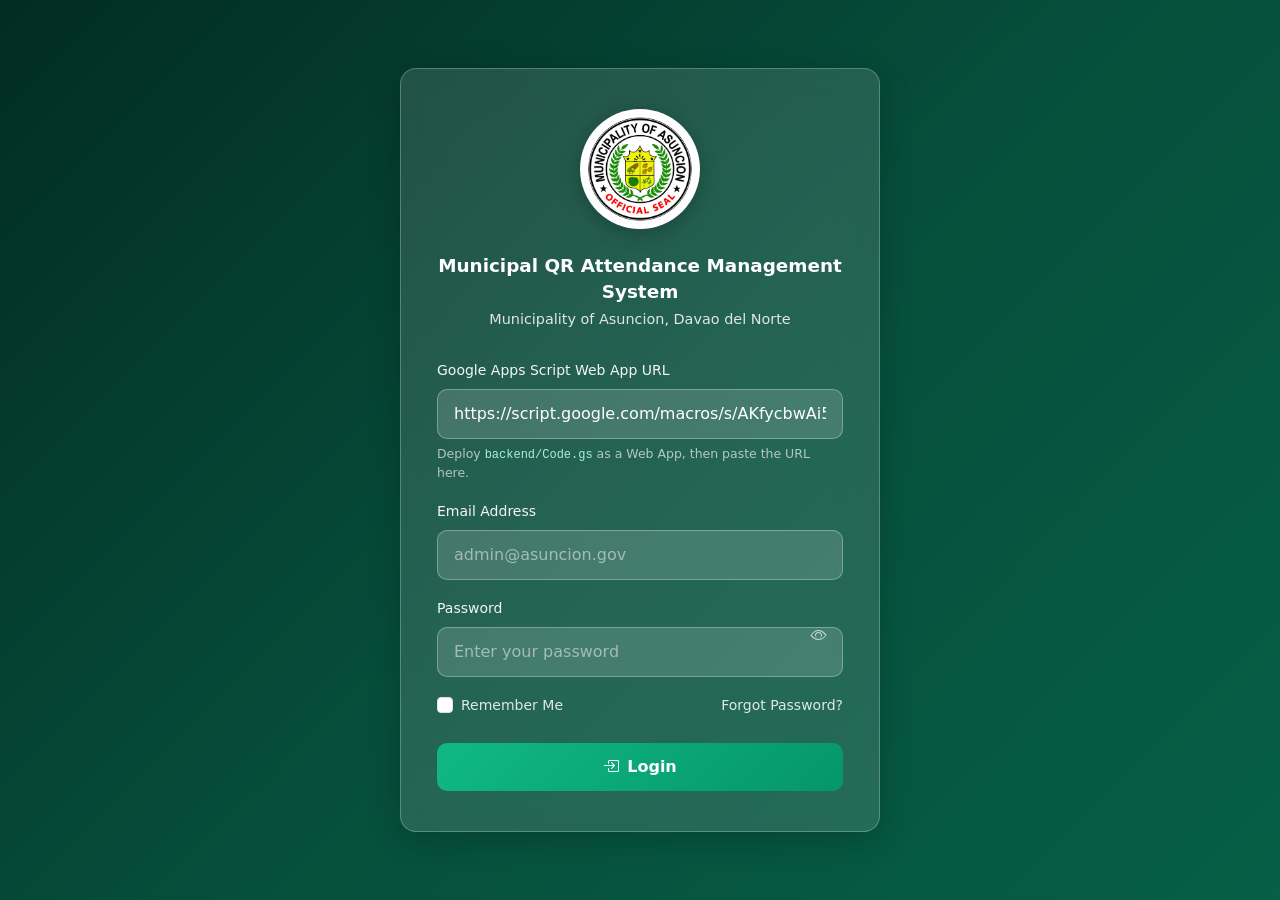
<file: index.html>
<!DOCTYPE html>
<html lang="en">
<head>
  <meta charset="UTF-8">
  <meta name="viewport" content="width=device-width, initial-scale=1.0">
  <title>Login - Municipal QR Attendance Management System</title>
  <link rel="preconnect" href="https://cdn.jsdelivr.net" crossorigin>
  <link rel="preconnect" href="https://script.google.com">
  <link rel="icon" href="assets/logos/favicon.svg" type="image/x-icon">
  <link href="https://cdn.jsdelivr.net/npm/bootstrap@5.3.3/dist/css/bootstrap.min.css" rel="stylesheet">
  <link href="https://cdn.jsdelivr.net/npm/bootstrap-icons@1.11.3/font/bootstrap-icons.min.css" rel="stylesheet">
  <link href="css/style.css" rel="stylesheet">
</head>
<body class="login-page">
  <div class="login-card">
    <div class="login-header">
      <img src="assets/logos/municipal-seal.png" alt="Municipal Seal" class="login-seal" width="120" height="120" fetchpriority="high" decoding="async">
      <img src="assets/logos/system-logo.svg" alt="System Logo" class="login-logo">
      <h1 data-system-name>Municipal QR Attendance Management System</h1>
      <p data-municipality-name>Municipality of Asuncion, Davao del Norte</p>
    </div>

    <div id="login-error" class="login-error mb-3"></div>

    <div id="api-config-notice" class="login-api-notice mb-3">
      <i class="bi bi-link-45deg me-1"></i>
      Connect your Google Apps Script Web App URL below before signing in.
    </div>

    <form id="login-form" class="login-form">
      <div class="mb-3">
        <label for="api-url" class="form-label">Google Apps Script Web App URL</label>
        <input type="url" class="form-control" id="api-url"
               placeholder="https://script.google.com/macros/s/.../exec">
        <small class="login-field-hint">Deploy <code>backend/Code.gs</code> as a Web App, then paste the URL here.</small>
      </div>

      <div class="mb-3">
        <label for="email" class="form-label">Email Address</label>
        <input type="email" class="form-control" id="email" name="email"
               placeholder="admin@asuncion.gov" required autocomplete="email">
      </div>

      <div class="mb-3 position-relative">
        <label for="password" class="form-label">Password</label>
        <input type="password" class="form-control" id="password" name="password"
               placeholder="Enter your password" required autocomplete="current-password">
        <button type="button" class="password-toggle" id="toggle-password" aria-label="Show password">
          <i class="bi bi-eye"></i>
        </button>
      </div>

      <div class="d-flex justify-content-between align-items-center mb-4">
        <div class="form-check">
          <input class="form-check-input" type="checkbox" id="remember-me">
          <label class="form-check-label" for="remember-me">Remember Me</label>
        </div>
        <a href="#" class="forgot-link" id="forgot-password">Forgot Password?</a>
      </div>

      <button type="submit" class="btn btn-login" id="login-btn">
        <span id="login-btn-text"><i class="bi bi-box-arrow-in-right me-2"></i>Login</span>
        <span id="login-btn-loading" style="display:none;">
          <span class="spinner-border spinner-border-sm me-2"></span>Signing in...
        </span>
      </button>
    </form>

    <div id="login-loading" class="login-loading">
      <div class="spinner-border text-light" role="status"></div>
      <p class="mt-3 mb-0">Authenticating...</p>
    </div>
  </div>

  <script src="https://cdn.jsdelivr.net/npm/bootstrap@5.3.3/dist/js/bootstrap.bundle.min.js"></script>
  <script src="js/config.js"></script>
  <script src="js/api.js"></script>
  <script src="js/auth.js"></script>
  <script src="js/app.js"></script>
  <script>
    document.addEventListener('DOMContentLoaded', () => {
      if (Auth.isAuthenticated()) {
        window.location.href = 'pages/dashboard.html';
        return;
      }

      const form = document.getElementById('login-form');
      const errorEl = document.getElementById('login-error');
      const apiNotice = document.getElementById('api-config-notice');
      const apiUrlInput = document.getElementById('api-url');
      const toggleBtn = document.getElementById('toggle-password');
      const passwordInput = document.getElementById('password');

      const savedUrl = API.getBaseUrl();
      if (savedUrl && !savedUrl.includes('YOUR_GOOGLE')) {
        apiUrlInput.value = savedUrl;
        apiNotice.style.display = 'none';
      }

      apiUrlInput.addEventListener('change', () => {
        const url = apiUrlInput.value.trim();
        if (url) {
          API.setBaseUrl(url);
          API_CONFIG.BASE_URL = url;
          apiNotice.style.display = 'none';
          errorEl.style.display = 'none';
        }
      });

      function ensureApiUrl() {
        const url = apiUrlInput.value.trim();
        if (!url) {
          errorEl.textContent = 'Please enter your Google Apps Script Web App URL.';
          errorEl.style.display = 'block';
          apiUrlInput.focus();
          return false;
        }
        if (!url.includes('script.google.com')) {
          errorEl.textContent = 'URL must be a Google Apps Script Web App URL (script.google.com/.../exec).';
          errorEl.style.display = 'block';
          return false;
        }
        API.setBaseUrl(url);
        API_CONFIG.BASE_URL = url;
        apiNotice.style.display = 'none';
        return true;
      }

      if (API.isConfigured()) {
        App.loadSettings();
      }

      toggleBtn.addEventListener('click', () => {
        const isPassword = passwordInput.type === 'password';
        passwordInput.type = isPassword ? 'text' : 'password';
        toggleBtn.innerHTML = isPassword ? '<i class="bi bi-eye-slash"></i>' : '<i class="bi bi-eye"></i>';
      });

      document.getElementById('forgot-password').addEventListener('click', e => {
        e.preventDefault();
        App.showToast('Please contact your system administrator to reset your password.', 'info');
      });

      form.addEventListener('submit', async e => {
        e.preventDefault();
        errorEl.style.display = 'none';

        if (!ensureApiUrl()) return;

        const email = document.getElementById('email').value.trim();
        const password = document.getElementById('password').value;
        const remember = document.getElementById('remember-me').checked;
        const loginBtn = document.getElementById('login-btn');

        loginBtn.disabled = true;
        document.getElementById('login-btn-text').style.display = 'none';
        document.getElementById('login-btn-loading').style.display = 'inline';

        try {
          const result = await Auth.login(email, password, remember);
          if (result.success) {
            App.showToast('Login successful! Redirecting...', 'success');
            setTimeout(() => { window.location.href = 'pages/dashboard.html'; }, 800);
          } else {
            errorEl.textContent = result.message || 'Invalid credentials.';
            errorEl.style.display = 'block';
          }
        } catch (err) {
          errorEl.textContent = err.message || 'Connection failed. Check API URL configuration.';
          errorEl.style.display = 'block';
        } finally {
          loginBtn.disabled = false;
          document.getElementById('login-btn-text').style.display = 'inline';
          document.getElementById('login-btn-loading').style.display = 'none';
        }
      });
    });
  </script>
</body>
</html>
</file>
<file: css/style.css>
/* Municipal QR Attendance Management System - Main Stylesheet */

:root {
  --primary-dark: #064e3b;
  --primary: #065f46;
  --primary-light: #047857;
  --accent: #10b981;
  --accent-light: #34d399;
  --emerald: #059669;
  --bg-dark: #022c22;
  --bg-gradient: linear-gradient(135deg, #022c22 0%, #064e3b 50%, #065f46 100%);
  --glass-bg: rgba(255, 255, 255, 0.12);
  --glass-border: rgba(255, 255, 255, 0.25);
  --glass-shadow: 0 8px 32px rgba(0, 0, 0, 0.2);
  --card-bg: rgba(255, 255, 255, 0.95);
  --text-dark: #1f2937;
  --text-muted: #6b7280;
  --sidebar-width: 260px;
  --radius: 16px;
  --radius-sm: 10px;
}

* {
  box-sizing: border-box;
}

body {
  font-family: 'Segoe UI', system-ui, -apple-system, sans-serif;
  color: var(--text-dark);
  min-height: 100vh;
  margin: 0;
}

/* ─── Login Page ─────────────────────────────────────────────────────────── */

.login-page {
  min-height: 100vh;
  background: var(--bg-gradient);
  display: flex;
  align-items: center;
  justify-content: center;
  padding: 24px;
}

.login-card {
  width: 100%;
  max-width: 480px;
  background: var(--glass-bg);
  backdrop-filter: blur(20px);
  -webkit-backdrop-filter: blur(20px);
  border: 1px solid var(--glass-border);
  border-radius: var(--radius);
  box-shadow: var(--glass-shadow);
  padding: 40px 36px;
  animation: fadeInUp 0.6s ease;
}

@keyframes fadeInUp {
  from { opacity: 0; transform: translateY(24px); }
  to { opacity: 1; transform: translateY(0); }
}

.login-seal {
  width: 120px;
  height: 120px;
  object-fit: contain;
  margin-bottom: 12px;
  background: #fff;
  border-radius: 50%;
  padding: 8px;
  box-shadow: 0 4px 20px rgba(0, 0, 0, 0.25);
}

.login-logo {
  display: none;
}

.login-header {
  text-align: center;
  margin-bottom: 28px;
}

.login-header h1 {
  font-size: 1.15rem;
  font-weight: 700;
  color: #fff;
  margin: 12px 0 4px;
  line-height: 1.4;
}

.login-header p {
  color: rgba(255, 255, 255, 0.85);
  font-size: 0.9rem;
  margin: 0;
}

.login-form .form-label {
  color: rgba(255, 255, 255, 0.95);
  font-weight: 500;
  font-size: 0.875rem;
}

.login-form .form-control {
  background: rgba(255, 255, 255, 0.15);
  border: 1px solid rgba(255, 255, 255, 0.3);
  color: #fff;
  border-radius: var(--radius-sm);
  padding: 12px 16px;
}

.login-form .form-control::placeholder {
  color: rgba(255, 255, 255, 0.5);
}

.login-form .form-control:focus {
  background: rgba(255, 255, 255, 0.2);
  border-color: var(--accent-light);
  box-shadow: 0 0 0 3px rgba(16, 185, 129, 0.25);
  color: #fff;
}

.login-form .form-check-label,
.login-form .forgot-link {
  color: rgba(255, 255, 255, 0.85);
  font-size: 0.875rem;
}

.login-form .forgot-link {
  text-decoration: none;
}

.login-form .forgot-link:hover {
  color: var(--accent-light);
}

.btn-login {
  background: linear-gradient(135deg, var(--accent) 0%, var(--emerald) 100%);
  border: none;
  color: #fff;
  font-weight: 600;
  padding: 12px;
  border-radius: var(--radius-sm);
  width: 100%;
  transition: transform 0.2s, box-shadow 0.2s;
}

.btn-login:hover {
  transform: translateY(-2px);
  box-shadow: 0 6px 20px rgba(16, 185, 129, 0.4);
  color: #fff;
}

.btn-login:disabled {
  opacity: 0.7;
  transform: none;
}

.password-toggle {
  position: absolute;
  right: 12px;
  top: 50%;
  transform: translateY(-50%);
  background: none;
  border: none;
  color: rgba(255, 255, 255, 0.7);
  cursor: pointer;
  padding: 4px;
}

.login-error {
  background: rgba(239, 68, 68, 0.2);
  border: 1px solid rgba(239, 68, 68, 0.4);
  color: #fecaca;
  border-radius: var(--radius-sm);
  padding: 10px 14px;
  font-size: 0.875rem;
  display: none;
}

.login-api-notice {
  background: rgba(251, 191, 36, 0.15);
  border: 1px solid rgba(251, 191, 36, 0.35);
  color: #fde68a;
  border-radius: var(--radius-sm);
  padding: 10px 14px;
  font-size: 0.85rem;
}

.login-field-hint {
  display: block;
  margin-top: 6px;
  color: rgba(255, 255, 255, 0.65);
  font-size: 0.78rem;
}

.login-field-hint code {
  color: #a7f3d0;
  font-size: 0.75rem;
}

.login-loading {
  display: none;
  text-align: center;
  padding: 20px;
  color: #fff;
}

/* ─── App Layout ─────────────────────────────────────────────────────────── */

.app-layout {
  display: flex;
  min-height: 100vh;
  background: #f0fdf4;
}

.sidebar {
  width: var(--sidebar-width);
  background: var(--bg-gradient);
  color: #fff;
  display: flex;
  flex-direction: column;
  position: fixed;
  top: 0;
  left: 0;
  height: 100vh;
  z-index: 1000;
  transition: transform 0.3s ease;
  box-shadow: 4px 0 20px rgba(0, 0, 0, 0.15);
}

.sidebar-header {
  padding: 24px 20px;
  text-align: center;
  border-bottom: 1px solid rgba(255, 255, 255, 0.1);
}

.sidebar-header img {
  width: 80px;
  height: 80px;
  object-fit: contain;
  background: #fff;
  border-radius: 50%;
  padding: 6px;
  box-shadow: 0 2px 12px rgba(0, 0, 0, 0.2);
}

.sidebar-header h2 {
  font-size: 0.85rem;
  font-weight: 700;
  margin: 10px 0 4px;
  line-height: 1.3;
}

.sidebar-header small {
  color: rgba(255, 255, 255, 0.7);
  font-size: 0.75rem;
}

.sidebar-nav {
  flex: 1;
  padding: 16px 12px;
  overflow-y: auto;
}

.sidebar-nav .nav-link {
  color: rgba(255, 255, 255, 0.8);
  padding: 12px 16px;
  border-radius: var(--radius-sm);
  margin-bottom: 4px;
  display: flex;
  align-items: center;
  gap: 12px;
  font-size: 0.9rem;
  transition: all 0.2s;
  text-decoration: none;
}

.sidebar-nav .nav-link:hover {
  background: rgba(255, 255, 255, 0.1);
  color: #fff;
}

.sidebar-nav .nav-link.active {
  background: rgba(16, 185, 129, 0.3);
  color: #fff;
  font-weight: 600;
}

.sidebar-nav .nav-link i {
  width: 20px;
  text-align: center;
}

.sidebar-footer {
  padding: 16px;
  border-top: 1px solid rgba(255, 255, 255, 0.1);
}

.sidebar-user {
  display: flex;
  align-items: center;
  gap: 12px;
  margin-bottom: 12px;
}

.sidebar-user img {
  width: 40px;
  height: 40px;
  border-radius: 50%;
  object-fit: cover;
  border: 2px solid var(--accent);
}

.sidebar-user-info strong {
  display: block;
  font-size: 0.85rem;
}

.sidebar-user-info small {
  color: rgba(255, 255, 255, 0.65);
  font-size: 0.75rem;
}

.main-content {
  flex: 1;
  margin-left: var(--sidebar-width);
  min-height: 100vh;
}

.top-bar {
  background: var(--card-bg);
  padding: 16px 28px;
  display: flex;
  align-items: center;
  justify-content: space-between;
  box-shadow: 0 2px 12px rgba(0, 0, 0, 0.06);
  position: sticky;
  top: 0;
  z-index: 100;
}

.top-bar h1 {
  font-size: 1.35rem;
  font-weight: 700;
  color: var(--primary);
  margin: 0;
}

.page-content {
  padding: 24px 28px;
  background: #f0fdf4;
  min-height: calc(100vh - 70px);
}

.page-content.scanner-bg {
  background: linear-gradient(180deg, #ecfdf5 0%, #f0fdf4 100%);
}

/* ─── Cards & Stats ──────────────────────────────────────────────────────── */

.glass-card {
  background: var(--card-bg);
  border-radius: var(--radius);
  box-shadow: 0 4px 24px rgba(0, 0, 0, 0.08);
  border: 1px solid rgba(6, 95, 70, 0.08);
  padding: 24px;
  backdrop-filter: blur(10px);
}

.stat-card {
  background: var(--card-bg);
  border-radius: var(--radius);
  padding: 20px 24px;
  box-shadow: 0 4px 16px rgba(0, 0, 0, 0.06);
  border-left: 4px solid var(--accent);
  transition: transform 0.2s;
  height: 100%;
}

.stat-card:hover {
  transform: translateY(-3px);
}

.stat-card.late { border-left-color: #f59e0b; }
.stat-card.undertime { border-left-color: #ef4444; }
.stat-card.complete { border-left-color: #10b981; }
.stat-card.incomplete { border-left-color: #6b7280; }
.stat-card.scans { border-left-color: #3b82f6; }
.stat-card.hours { border-left-color: #8b5cf6; }
.stat-card.offices { border-left-color: #06b6d4; }

.stat-card .stat-value {
  font-size: 2rem;
  font-weight: 700;
  color: var(--primary);
  line-height: 1;
}

.stat-card .stat-label {
  color: var(--text-muted);
  font-size: 0.875rem;
  margin-top: 6px;
}

.stat-card .stat-icon {
  width: 48px;
  height: 48px;
  border-radius: 12px;
  display: flex;
  align-items: center;
  justify-content: center;
  font-size: 1.25rem;
  background: rgba(16, 185, 129, 0.12);
  color: var(--accent);
}

/* ─── Badges ─────────────────────────────────────────────────────────────── */

.badge-complete { background: #d1fae5; color: #065f46; }
.badge-late { background: #fef3c7; color: #92400e; }
.badge-undertime { background: #fee2e2; color: #991b1b; }
.badge-incomplete { background: #f3f4f6; color: #374151; }

.badge {
  padding: 5px 10px;
  border-radius: 6px;
  font-size: 0.75rem;
  font-weight: 600;
}

/* ─── Tables ─────────────────────────────────────────────────────────────── */

.data-table {
  width: 100%;
  font-size: 0.875rem;
}

.data-table thead th {
  background: var(--primary);
  color: #fff;
  font-weight: 600;
  padding: 12px 14px;
  border: none;
  white-space: nowrap;
}

.data-table tbody td {
  padding: 11px 14px;
  vertical-align: middle;
  border-bottom: 1px solid #e5e7eb;
}

.data-table tbody tr:hover {
  background: #f0fdf4;
}

.table-responsive {
  border-radius: var(--radius-sm);
  overflow: hidden;
}

/* ─── Buttons ────────────────────────────────────────────────────────────── */

.btn-primary-custom {
  background: linear-gradient(135deg, var(--accent) 0%, var(--emerald) 100%);
  border: none;
  color: #fff;
  font-weight: 600;
  padding: 10px 20px;
  border-radius: var(--radius-sm);
}

.btn-primary-custom:hover {
  background: linear-gradient(135deg, var(--accent-light) 0%, var(--accent) 100%);
  color: #fff;
  box-shadow: 0 4px 12px rgba(16, 185, 129, 0.35);
}

.btn-outline-custom {
  border: 2px solid var(--primary);
  color: var(--primary);
  font-weight: 600;
  padding: 8px 18px;
  border-radius: var(--radius-sm);
  background: transparent;
}

.btn-outline-custom:hover {
  background: var(--primary);
  color: #fff;
}

/* ─── Scanner ────────────────────────────────────────────────────────────── */

.scanner-container {
  max-width: 640px;
  margin: 0 auto;
}

#qr-reader {
  border-radius: var(--radius);
  overflow: hidden;
  border: 3px solid var(--accent);
  min-height: 280px;
  background: #022c22;
}

#qr-reader.scanner-active {
  border-color: var(--accent-light);
  box-shadow: 0 0 0 3px rgba(16, 185, 129, 0.35);
}

#qr-reader.scanner-processing {
  opacity: 0.85;
  pointer-events: none;
}

#qr-reader video {
  border-radius: var(--radius-sm);
  object-fit: cover;
}

.scanner-controls {
  display: flex;
  flex-wrap: wrap;
  gap: 10px;
  margin-top: 16px;
}

.scan-result-card {
  background: linear-gradient(135deg, #ecfdf5 0%, #d1fae5 100%);
  border: 2px solid var(--accent);
  border-radius: var(--radius);
  padding: 24px;
  margin-top: 20px;
  display: none;
  animation: fadeInUp 0.4s ease;
}

.scan-result-card.show {
  display: block;
}

.scan-result-card .result-icon {
  width: 64px;
  height: 64px;
  background: var(--accent);
  border-radius: 50%;
  display: flex;
  align-items: center;
  justify-content: center;
  color: #fff;
  font-size: 2rem;
  margin: 0 auto 16px;
}

.scan-result-item {
  display: flex;
  justify-content: space-between;
  padding: 8px 0;
  border-bottom: 1px solid rgba(6, 95, 70, 0.15);
}

.scan-result-item:last-child {
  border-bottom: none;
}

.scan-result-item .label {
  color: var(--text-muted);
  font-size: 0.875rem;
}

.scan-result-item .value {
  font-weight: 600;
  color: var(--primary);
}

.manual-entry-section {
  margin-top: 24px;
  padding-top: 24px;
  border-top: 1px dashed #d1d5db;
}

/* ─── Charts ─────────────────────────────────────────────────────────────── */

.chart-container {
  position: relative;
  height: 280px;
}

.chart-card h5 {
  color: var(--primary);
  font-weight: 700;
  margin-bottom: 16px;
}

/* ─── Filters ────────────────────────────────────────────────────────────── */

.filter-bar {
  display: flex;
  flex-wrap: wrap;
  gap: 12px;
  align-items: end;
  margin-bottom: 20px;
}

.filter-bar .form-control,
.filter-bar .form-select {
  border-radius: var(--radius-sm);
  border: 1px solid #d1d5db;
  min-width: 160px;
}

.filter-bar .form-control:focus,
.filter-bar .form-select:focus {
  border-color: var(--accent);
  box-shadow: 0 0 0 3px rgba(16, 185, 129, 0.15);
}

/* ─── Settings ───────────────────────────────────────────────────────────── */

.settings-section {
  margin-bottom: 28px;
}

.settings-section h5 {
  color: var(--primary);
  font-weight: 700;
  margin-bottom: 16px;
  padding-bottom: 8px;
  border-bottom: 2px solid #d1fae5;
}

/* ─── Global Loading ─────────────────────────────────────────────────────── */

.global-loading {
  position: fixed;
  inset: 0;
  background: rgba(2, 44, 34, 0.85);
  display: flex;
  align-items: center;
  justify-content: center;
  z-index: 99999;
}

.loading-content {
  text-align: center;
  color: #fff;
}

/* ─── Empty State ────────────────────────────────────────────────────────── */

.empty-state {
  text-align: center;
  padding: 48px 24px;
  color: var(--text-muted);
}

.empty-state i {
  font-size: 3rem;
  color: #d1d5db;
  margin-bottom: 16px;
}

/* ─── Responsive ─────────────────────────────────────────────────────────── */

@media (max-width: 991px) {
  .sidebar {
    transform: translateX(-100%);
  }

  body.sidebar-open .sidebar {
    transform: translateX(0);
  }

  .main-content {
    margin-left: 0;
  }

  .page-content {
    padding: 16px;
  }

  .stat-card .stat-value {
    font-size: 1.5rem;
  }
}

@media (max-width: 576px) {
  .login-card {
    padding: 28px 20px;
  }

  .filter-bar .form-control,
  .filter-bar .form-select {
    min-width: 100%;
  }

  .top-bar {
    padding: 12px 16px;
  }

  .top-bar h1 {
    font-size: 1.1rem;
  }
}

/* ─── Print ──────────────────────────────────────────────────────────────── */

@media print {
  .sidebar, .top-bar, .filter-bar, .btn, .scanner-controls {
    display: none !important;
  }

  .main-content {
    margin-left: 0;
  }
}
</file>
